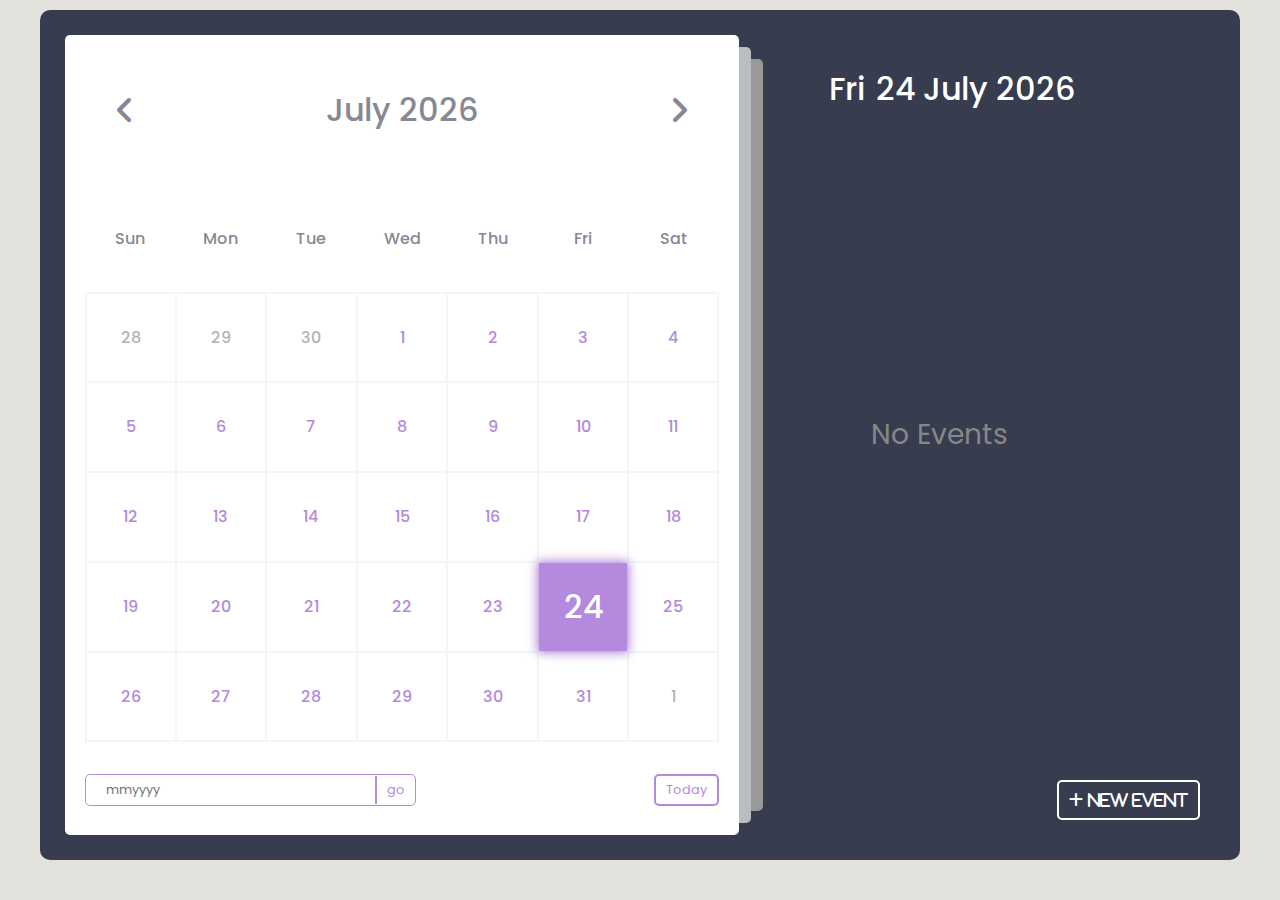
<file: pages/calendar.html>
<!DOCTYPE html>
<html lang="en">
<head>
    <meta charset="UTF-8">
    <meta http-equiv="X-UA-Compatible" content="IE=edge">
    <meta name="viewport" content="width=device-width, initial-scale=1.0">
    <title>Calendar</title>
    <link rel="stylesheet" href="../css/for-schools-styling.css">
    <link rel="stylesheet" href="../css/for-schools.css">
    <link rel="stylesheet" href="https://cdnjs.cloudflare.com/ajax/libs/font-awesome/6.3.0/css/all.min.css"> 
   
</head>
<body>
    <div class="calendar-wrapper">
        <div class="calendar-container">
            <div class="left">
                <div class="calendar">
                    <div class="month">
                        <i class="fa fa-angle-left prev"></i>
                        <div class="date"></div>
                        <i class="fa fa-angle-right next"></i>
                    </div>
                    <div class="weekdays">
                        <div>sun</div>
                        <div>mon</div>
                        <div>tue</div>
                        <div>wed</div>
                        <div>thu</div>
                        <div>fri</div>
                        <div>sat</div>
                    </div>
                    <div class="days"></div>
                    <div class="goto-today">
                        <div class="goto">
                            <input type="text" placeholder="mmyyyy" class="date-input">
                            <button class="goto-btn" type="submit">go</button>
                        </div>
                        <button class="today-btn">Today</button>
                    </div>
                </div><!--close calendar-->
            </div> <!--close left-->
            <div class="right">
                <div class="today-date">
                    <div class="event-day"></div>
                    <div class="event-date"></div>
                </div>
                <div class="events"></div>
                
                <div class="add-event-wrapper">
                    <div class="add-event-header">
                        <div class="title">
                            Add Event with 4 digit 24 Hour Time Format
                        </div>
                        <i class="fa fa-times close"></i>
                    </div>
                    <div class="add-event-body">
                        <div class="add-event-input">
                            <input type="text" placeholder="Event Name" class="event-name">
                        </div>
                        <div class="add-event-input">
                            <input type="text" placeholder="Event Time From" class="event-time-from">
                        </div>
                        <div class="add-event-input">
                            <input type="text" placeholder="Event Time To" class="event-time-to">
                        </div>
                    </div><!--close add event body-->
                    <div class="add-event-footer">
                        <button class="add-event-btn">Add Event</button>
                    </div><!--close add event footer-->
                </div><!--close add event wrapper-->
            </div><!--close right-->
            <button class="add-event"><i class="fa fa-plus"> New Event</i></button>
        </div><!--close container -->
    </div>
  
    <script src="../scripts/calendar.js"></script>
</body>
</html>
</file>
<file: css/for-schools-styling.css>
@import url('https://fonts.googleapis.com/css2?family=Open+Sans:wght@300;400;500;600;700;800&family=Poppins:wght@100;200;300;400;500;600;700;800;900&family=Source+Sans+Pro:ital,wght@0,300;0,400;0,600;0,700;1,900&display=swap');

@import url('https://fonts.googleapis.com/css2?family=Ubuntu&display=swap');

/* --------------------------------- */
/* Custom Properties                 */
/* --------------------------------- */ 

:root {
  /* colors */ 
  --clr-white: 0 0% 100%;
  --clr-black: 0 0% 0%; 
  --clr-grey: 220 1.5% 39.4%;
  --clr-dark: 230 35% 7%;
  --clr-light: 231 77% 90%;
  --clr-gold: 46 65% 52%;
  --clr-pink: 340 100% 47%; 
  --clr-red: 0, 74%, 49%;
  --clr-orange: 23 95% 52%;
  --clr-yellow: 45.4 100% 50%;
  --clr-green: 150 52% 51%; 
  --clr-teal: 170.5 38.6% 55.3%;
  --clr-blue:  195.4, 100%, 16.1%;
  --clr-purple: 270 55% 70%;
  --clr-drk-purple: 283 96% 11%;
  --primary-clr: #b38add;

  /* font-weight */
  --fw-800: 800;
  --fw-700: 700;
  --fw-600: 600;
  --fw-500: 500;
  --fw-400: 400;
  --fw-300: 300;
  --fw-200: 200;
  --fw-100: 100;

  /* font-families */
  --ff-poppins: 'Poppins', sans-serif;
  --ff-source-sans-pro: 'Source Sans Pro', sans-serif;
    
  /* font-size upgrade*/
  --fs-01: clamp(3rem, 3.5vw, 4rem);
  --fs-02: clamp(2.5rem, 3vw, 3.5rem);
  --fs-03: clamp(2rem, 2.5vw, 3rem);
  --fs-04: clamp(1.5rem, 2vw, 2.5rem); 
  --fs-05: clamp(1rem, 1.5vw, 2rem); 
  --fs-06: clamp(.8rem, 1vw, 1.5rem);  
  
  /* spacing */
  --spacing-0: 0;
  --spacing-1: 0.5rem;
  --spacing-2: 0.75rem;
  --spacing-3: 1rem;
  --spacing-4: 1.25rem;
  --spacing-5: 1.5rem;

}


/* --------------------------------- */
/* Reset                             */
/* --------------------------------- */

/* Box sizing */
*, *::before, *::after                       {box-sizing: border-box; -webkit-box-sizing: border-box; -moz-box-sizing: border-box;}
/* Reset margins */
body, h1, h2, h3, h4, h5, p, figure, picture {margin: 0;}
/* Set up the body */
body                                         {font-family: var(--ff-poppins);font-size: var(--fs-06); color: hsl(var(--clr-dark));background-color: hsl(var(--clr-white)); overflow-x: hidden;}
/* makes images easier to work with */
img                                          {max-width: 100%; display: block;}
/* make form elements easier to work with */
input, button, textarea, select              {font: inherit;}

/*----- Accessibility ----- */
/* remove animations for people who've turned them off */
@media (prefers-reduced-motion: reduce)      {*, *::before, *::after { animation-duration: 0.01ms !important; animation-iteration-count: 1 !important;transition-duration: 0.01ms !important;scroll-behavior:auto !important; }}
/* Prevents the element that the class is attached to from being sent to the printer. */
@media print                                 {.noPrint { visibility: hidden; }}

/*----- Screen Reader Only ----- */
.sr-only {
  position: absolute;
  width: 1px;
  height: 1px;
  padding: 0;
  margin: -1px;
  overflow: hidden;
  clip: rect(0, 0, 0, 0);
  white-space: nowrap; /* added line */
  border: 0;
}


/* --------------------------------- */
/* Utility classes                   */
/* --------------------------------- */

/*----- General ----- */
.d-block                          {display: block;}
a                                 {text-decoration: none;}

/*----- Grid ----- */
.container              {margin-left: auto;margin-right: auto;padding-left: .4rem;padding-right: .4rem;width: 100%;}
.container.grid-xl      {max-width: 1400px;}
.container.grid-lg      {max-width: 1296px;}
.container.grid-md      {max-width: 991px;}
.container.grid-sm      {max-width: 767px;}
.container.grid-xs      {max-width: 575px;}

[class^="show-"], [class*="show-"] {display: none !important;}

.row {display: -ms-flexbox;display: flex;-ms-flex-wrap: wrap;flex-wrap: wrap;margin-left: -.4rem;margin-right: -.4rem;}


[class~="col-"], .column {-ms-flex: 1;flex: 1;max-width: 100%;padding-left: .4rem;padding-right: .4rem;}
[class^="column"][class*=" col-"]    {-ms-flex: none;flex: none;}

.col-12               {width: 100%;}
.col-11               {width: 91.66666667%;}
.col-10               {width: 83.33333333%;}
.col-9                {width: 75%;}
.col-8                {width: 66.66666667%;}
.col-7                {width: 58.33333333%;}
.col-6                {width: 50%;}
.col-5                {width: 41.66666667%;}
.col-4                {width: 33.33333333%;}
.col-3                {width: 25%;}
.col-2                {width: 16.66666667%;}
.col-1                {width: 8.33333333%;}

.col-auto             {-ms-flex: 0 0 auto;flex: 0 0 auto;max-width: none;width: auto;}
.col-mx-auto          {margin-left: auto;margin-right: auto;}
.col-ml-auto          {margin-left: auto;}
.col-mr-auto          {margin-right: auto;}

@media (max-width: 1400px) {
  [class^="col-xl-"], [class*=" col-xl-"], 
  .col-xl-auto        {-ms-flex: none;flex: none;}
  .col-xl-12          {width: 100%;}
  .col-xl-11          {width: 91.66666667%;}
  .col-xl-10          {width: 83.33333333%;}
  .col-xl-9           {width: 75%;}
  .col-xl-8           {width: 66.66666667%;}
  .col-xl-7           {width: 58.33333333%;}
  .col-xl-6           {width: 50%;}
  .col-xl-5           {width: 41.66666667%;}
  .col-xl-4           {width: 33.33333333%;}
  .col-xl-3           {width: 25%;}
  .col-xl-2           {width: 16.66666667%;}
  .col-xl-1           {width: 8.33333333%;}
  .col-xl-auto        {width: auto;}
  .hide-xl            {display: none !important;}
  .show-xl            {display: block !important;}
}

@media (max-width: 1199px) {
  [class^="col-lg-"], [class*=" col-lg-"], 
  .col-lg-auto        {-ms-flex: none;flex: none;}
  .col-lg-12          {width: 100%;}
  .col-lg-11          {width: 91.66666667%;}
  .col-lg-10          {width: 83.33333333%;}
  .col-lg-9           {width: 75%;}
  .col-lg-8           {width: 66.66666667%;}
  .col-lg-7           {width: 58.33333333%;}
  .col-lg-6           {width: 50%;}
  .col-lg-5           {width: 41.66666667%;}
  .col-lg-4           {width: 33.33333333%;}
  .col-lg-3           {width: 25%;}
  .col-lg-2           {width: 16.66666667%;}
  .col-lg-1           {width: 8.33333333%;}
  .col-lg-auto        {width: auto;}
  .hide-lg            {display: none !important;}
  .show-lg            {display: block !important;}
}

@media (max-width: 991px) {
  [class^="col-md-"], [class*=" col-md-"], 
  .col-md-auto        {-ms-flex: none;flex: none;}
  .col-md-12          {width: 100%;}
  .col-md-11          {width: 91.66666667%;}
  .col-md-10          {width: 83.33333333%;}
  .col-md-9           {width: 75%;}
  .col-md-8           {width: 66.66666667%;}
  .col-md-7           {width: 58.33333333%;}
  .col-md-6           {width: 50%;}
  .col-md-5           {width: 41.66666667%;}
  .col-md-4           {width: 33.33333333%;}
  .col-md-3           {width: 25%;}
  .col-md-2           {width: 16.66666667%;}
  .col-md-1           {width: 8.33333333%;}
  .col-md-auto        {width: auto;}
  .hide-md            {display: none !important;}
  .show-md            {display: block !important;}
}

@media (max-width: 767px) {
  [class^="col-sm-"], [class*=" col-sm-"], 
  .col-sm-auto        {-ms-flex: none;flex: none;}
  .col-sm-12          {width: 100%;}
  .col-sm-11          {width: 91.66666667%;}
  .col-sm-10          {width: 83.33333333%;}
  .col-sm-9           {width: 75%;}
  .col-sm-8           {width: 66.66666667%;}
  .col-sm-7           {width: 58.33333333%;}
  .col-sm-6           {width: 50%;}
  .col-sm-5           {width: 41.66666667%;}
  .col-sm-4           {width: 33.33333333%;}
  .col-sm-3           {width: 25%;}
  .col-sm-2           {width: 16.66666667%;}
  .col-sm-1           {width: 8.33333333%;}
  .col-sm-auto        {width: auto;}
  .hide-sm            {display: none !important;}
  .show-sm            {display: block !important;}
}

@media (max-width: 575px) {
  [class^="col-xs-"], [class*="col-xs-"], 
  .col-xs-auto        {-ms-flex: none;flex: none;}
  .col-xs-12          {width: 100%;}
  .col-xs-11          {width: 91.66666667%;}
  .col-xs-10          {width: 83.33333333%;}
  .col-xs-9           {width: 75%;}
  .col-xs-8           {width: 66.66666667%;}
  .col-xs-7           {width: 58.33333333%;}
  .col-xs-6           {width: 50%;}
  .col-xs-5           {width: 41.66666667%;}
  .col-xs-4           {width: 33.33333333%;}
  .col-xs-3           {width: 25%;}
  .col-xs-2           {width: 16.66666667%;}
  .col-xs-1           {width: 8.33333333%; }
  .col-xs-auto        {width: auto;}
  .hide-xs            {display: none !important;}
  .show-xs            {display: block !important;}
}

/*----- Background Colors ----- */
.bg-dark              {background-color: hsl(var(--clr-dark));}
.bg-accent            {background-color: hsl(var(--clr-light));}
.bg-black             {background-color: hsl(var(--clr-black));}
.bg-white             {background-color: hsl(var(--clr-white));}
.bg-grey              {background-color: hsl(var(--clr-grey));}
.bg-gold              {background-color: hsl(var(--clr-gold));}
.bg-pink              {background-color: hsl(var(--clr-pink));}
.bg-red               {background-color: hsl(var(--clr-red));}
.bg-orange            {background-color: hsl(var(--clr-orange));}
.bg-yellow            {background-color: hsl(var(--clr-yellow));}
.bg-green             {background-color: hsl(var(--clr-green));}
.bg-teal              {background-color: hsl(var(--clr-teal));}
.bg-blue              {background-color: hsl(var(--clr-blue));}
.bg-purple            {background-color: hsl(var(--clr-purple));}

/*----- Colors ----- */
.color-dark           {color: hsl(var(--clr-dark));}
.color-accent         {color: hsl(var(--clr-light));}
.color-black          {color: hsl(var(--clr-black));}
.color-white          {color: hsl(var(--clr-white));}
.color-grey           {color: hsl(var(--clr-grey));} 
.color-gold           {color: hsl(var(--clr-gold));}
.color-pink           {color: hsl(var(--clr-pink));}
.color-red            {color: hsl(var(--clr-red));}
.color-orange         {color: hsl(var(--clr-orange));}
.color-yellow         {color: hsl(var(--clr-yellow));}     
.color-green          {color: hsl(var(--clr-green));}   
.color-teal           {color: hsl(var(--clr-teal));}
.color-blue           {color: hsl(var(--clr-blue));}
.color-purple         {color: hsl(var(--clr-purple));}

/*----- Typography ----- */
h1, h2, h3, h4, h5, h6 {margin: 0;  font-weight: 400;}

.ff-poppins           {font-family: var(--ff-poppins);}
.ff-source-sans-pro   {font-family: var(--ff-source-sans-pro);}

.letter-spacing-1     {letter-spacing: 4.75px;}
.letter-spacing-2     {letter-spacing: 2.7px;}
.letter-spacing-3     {letter-spacing: 2.35px;}

/*----- Text Helper Classes ----- */
.text-right           {text-align: right;}
.text-center          {text-align: center;}
.text-left            {text-align: left;}
.text-uppercase       {text-transform: uppercase;}
.text-lowercase       {text-transform: lowercase;}
.text-capitalize      {text-transform: capitalize;}
.text-justify         {text-align: justify;}
.text-center          {text-align: center;}
.text-left            {text-align: left;}
.text-right           {text-align: right;}

/*----- Font Weight ----- */
.fs-1                 {font-size: var(--fs-01);}
.fs-2                 {font-size: var(--fs-02);}
.fs-3                 {font-size: var(--fs-03);}
.fs-4                 {font-size: var(--fs-04);}
.fs-5                 {font-size: var(--fs-05);}
.fs-6                 {font-size: var(--fs-06);}

/*----- Font Weight ----- */
.font-thin            {font-weight: var(--fw-100);}
.font-lighter         {font-weight: var(--fw-200);}
.font-light           {font-weight: var(--fw-300);}
.font-normal          {font-weight: var(--fw-400);}
.font-medium          {font-weight: var(--fw-500);}
.font-semibold        {font-weight: var(--fw-600);}
.font-bold            {font-weight: var(--fw-700);}
.font-extrabold       {font-weight: var(--fw-800);}

/* Styling HTML elements */
.text-bold            {font-weight: bold;}
.text-emphasized      {font-style: italic;}
.text-underlined      {text-decoration: underline;}
.address              {letter-spacing: .5px;}

/*----- Blockquote ----- */
blockquote                    {border-left: .1rem solid #dadee4;margin-left: 0;padding: .4rem .8rem;}
blockquote p:last-child       {margin-bottom: 0;}

/*----- Lists ----- */
ul.unordered-list             {list-style: circle inside; }
ol.ordered-list               {list-style: decimal inside;}
ol, ul                        {padding-left: 0;margin-top: 0;}
ul ul, ul ol, ol ol, ol ul    {margin: 1.5rem 0 1.5rem 3rem;font-size: 85%;}
li                            {margin-bottom: .25rem; }


/*----- Tables ----- */
.table                                          {border-collapse: collapse;margin-top: 10px;}
th, td                                          {padding: 8px 10px; text-align: left;border-bottom: 1px solid #E1E1E1; }
th:first-child, td:first-child                  {padding-left: 0;}
th:last-child, td:last-child                    {padding-right: 0;}

/* striped table  */
.table tbody tr.active,
.table-striped tbody tr.active, 
.table.table-hover tbody tr:hover               {background: #eef0f3;}
.table-striped tbody tr:nth-of-type(odd)        {background: #f7f8f9;}

/* border table  */
.table.table-bordered thead tbody               {border-collapse: collapse;}
.table-bordered td, .table-bordered th          {border: 1px solid #ddd; padding:8px} 

/* responsive table  */
.table-container                                {display: block;overflow-x: auto;white-space: nowrap; }
.table.table-responsive                         {padding-bottom: .75rem;}
.table.table-responsive                         {padding-bottom: .75rem;white-space: nowrap;}

/*----- Buttons ----- */



/*----- Forms ----- */



/*----- Responsive Images ----- */
.responsive-img                          {width: 100%;height: auto;}

/*----- Helper Classes ----- */
.float-left           {float: left !important;; }
.float-right          {float: right !important; }
.clearfix             {overflow: auto;}
.clearfix::after       {content: "";clear:both;display:block;height:0;line-height:0;visibility:hidden;}
.full-width           {width: 100%;box-sizing: border-box; }

/* Margins 4px 5px 10px 15px 20px */
.m-0   {margin: var(--spacing-0) !important;}
.m-1   {margin: var(--spacing-1) !important;}
.m-2   {margin: var(--spacing-2) !important;}
.m-3   {margin: var(--spacing-3) !important;}
.m-4   {margin: var(--spacing-4) !important;}
.m-5   {margin: var(--spacing-5) !important;}

.mt-0  {margin-top: var(--spacing-0) !important;}
.mt-1  {margin-top: var(--spacing-1) !important;}
.mt-2  {margin-top: var(--spacing-2) !important;}
.mt-3  {margin-top: var(--spacing-3) !important;}
.mt-4  {margin-top: var(--spacing-4) !important;}
.mt-5  {margin-top: var(--spacing-5) !important;}

.mb-0  {margin-bottom: var(--spacing-0) !important;}
.mb-1  {margin-bottom: var(--spacing-1) !important;}
.mb-2  {margin-bottom: var(--spacing-2) !important;}
.mb-3  {margin-bottom: var(--spacing-3) !important;}
.mb-4  {margin-bottom: var(--spacing-4) !important;}
.mb-5  {margin-bottom: var(--spacing-5) !important;}

.ml-0  {margin-left: var(--spacing-0) !important;}
.ml-1  {margin-left: var(--spacing-1) !important;}
.ml-2  {margin-left: var(--spacing-2) !important;}
.ml-3  {margin-left: var(--spacing-3) !important;}
.ml-4  {margin-left: var(--spacing-4) !important;}
.ml-5  {margin-left: var(--spacing-5) !important;}

.mr-0  {margin-right: var(--spacing-0) !important;}
.mr-1  {margin-right: var(--spacing-1) !important;}
.mr-2  {margin-right: var(--spacing-2) !important;}
.mr-3  {margin-right: var(--spacing-3) !important;}
.mr-4  {margin-right: var(--spacing-4) !important;}
.mr-5  {margin-right: var(--spacing-5) !important;}

.mx-0  {margin-left: var(--spacing-0) !important;margin-right: var(--spacing-0) !important;}
.mx-1  {margin-left: var(--spacing-1) !important;margin-right: var(--spacing-1) !important;}
.mx-2  {margin-left: var(--spacing-2) !important;margin-right: var(--spacing-2) !important;}
.mx-3  {margin-left: var(--spacing-3) !important;margin-right: var(--spacing-3) !important;}
.mx-4  {margin-left: var(--spacing-4) !important;margin-right: var(--spacing-4) !important;}
.mx-5  {margin-left: var(--spacing-5) !important;margin-right: var(--spacing-5) !important;}

.my-0  {margin-bottom: var(--spacing-0) !important;margin-top: var(--spacing-0) !important;}
.my-1  {margin-bottom: var(--spacing-1) !important;margin-top: var(--spacing-1) !important;}
.my-2  {margin-bottom: var(--spacing-2) !important;margin-top: var(--spacing-2) !important;}
.my-3  {margin-bottom: var(--spacing-3) !important;margin-top: var(--spacing-3) !important;}
.my-4  {margin-bottom: var(--spacing-4) !important;margin-top: var(--spacing-4) !important;}
.my-5  {margin-bottom: var(--spacing-5) !important;margin-top: var(--spacing-5) !important;}

/* Padding 4px 5px 10px 15px 20px */
.p-0   {padding: var(--spacing-0) !important;}
.p-1   {padding: var(--spacing-1) !important;}
.p-2   {padding: var(--spacing-2) !important;}
.p-3   {padding: var(--spacing-3) !important;}
.p-4   {padding: var(--spacing-4) !important;}
.p-5   {padding: var(--spacing-5) !important;}

.pt-0  {padding-top: var(--spacing-0) !important;}
.pt-1  {padding-top: var(--spacing-1) !important;}
.pt-2  {padding-top: var(--spacing-2) !important;}
.pt-3  {padding-top: var(--spacing-3) !important;}
.pt-4  {padding-top: var(--spacing-4) !important;}
.pt-5  {padding-top: var(--spacing-5) !important;}

.pb-0  {padding-bottom: var(--spacing-0) !important;}
.pb-1  {padding-bottom: var(--spacing-1) !important;}
.pb-2  {padding-bottom: var(--spacing-2) !important;}
.pb-3  {padding-bottom: var(--spacing-3) !important;}
.pb-4  {padding-bottom: var(--spacing-4) !important;}
.pb-5  {padding-bottom: var(--spacing-5) !important;}

.pl-0  {padding-left: var(--spacing-0) !important;}
.pl-1  {padding-left: var(--spacing-1) !important;}
.pl-2  {padding-left: var(--spacing-2) !important;}
.pl-3  {padding-left: var(--spacing-3) !important;}
.pl-4  {padding-left: var(--spacing-4) !important;}
.pl-5  {padding-left: var(--spacing-5) !important;}

.pr-0  {padding-right: var(--spacing-0) !important;}
.pr-1  {padding-right: var(--spacing-1) !important;}
.pr-2  {padding-right: var(--spacing-2) !important;}
.pr-3  {padding-right: var(--spacing-3) !important;}
.pr-4  {padding-right: var(--spacing-4) !important;}
.pr-5  {padding-right: var(--spacing-5) !important;}

.py-0  {padding-bottom: var(--spacing-0) !important;padding-top: var(--spacing-0) !important;}
.py-1  {padding-bottom: var(--spacing-1) !important;padding-top: var(--spacing-1) !important;}
.py-2  {padding-bottom: var(--spacing-2) !important;padding-top: var(--spacing-2) !important;}
.py-3  {padding-bottom: var(--spacing-3) !important;padding-top: var(--spacing-3) !important;}
.py-4  {padding-bottom: var(--spacing-4) !important;padding-top: var(--spacing-4) !important;}
.py-5  {padding-bottom: var(--spacing-5) !important;padding-top: var(--spacing-5) !important;}

.px-0  {padding-left: var(--spacing-0) !important;padding-right: var(--spacing-0) !important;}
.px-1  {padding-left: var(--spacing-1) !important;padding-right: var(--spacing-1) !important;}
.px-2  {padding-left: var(--spacing-2) !important;padding-right: var(--spacing-2) !important;}
.px-3  {padding-left: var(--spacing-3) !important;padding-right: var(--spacing-3) !important;}
.px-4  {padding-left: var(--spacing-4) !important;padding-right: var(--spacing-4) !important;}
.px-5  {padding-left: var(--spacing-5) !important;padding-right: var(--spacing-5) !important;}




/* --------------------------------- */
/* Components                        */
/* --------------------------------- */

/*-----  Modal Pop-Up CSS Component ----- */
.modal-content       {position: fixed;top: 0;right: 0;bottom: 0;left: 0;background: rgba(0, 0, 0, 0.5);color: var(--clr-dark);z-index: 99999;opacity:0; -webkit-transition: opacity 100ms ease-in; -moz-transition: opacity 100ms ease-in; transition: opacity 100ms ease-in;pointer-events: none;}
.modal-content:target{ opacity: 1; pointer-events: auto;}
.modal-content > div {max-width: 800px;width: 90%;position: relative;margin: 10% auto;padding: 20px;border-radius: 3px;background: #fff;}
.modal-content > p    {line-height: 1.1;}
.modal-close        {background:  #3e424b;color: #fff;line-height: 25px;position: absolute;right: -12px;text-align: center;top: -10px;padding-top: 5px;width: 34px;height: 34px;text-decoration: none;font-weight: bold;border-radius: 50%;-moz-border-radius: 50%;-webkit-border-radius: 50%;box-shadow: 1px 1px 3px #000;-moz-box-shadow: 1px 1px 3px #000;-webkit-box-shadow: 1px 1px 3px #000;}
.modal-close:hover   {background: #a9a9a9;}


/*----- Calendar JavaScript Component ----- */

/* a custom scroll bar */
::-webkit-scrollbar { width: 5px;}
::-webkit-scrollbar-track {background: #f5f5f5;border-radius: 50px;}
::-webkit-scrollbar-thumb {background: var(--primary-clr);border-radius: 50px;}

.calendar-wrapper {
  position: relative;
  min-height: 100vh;
  display: flex;
  align-items: center;
  justify-content: center;
  padding-bottom: 30px;
  background-color: #e2e1dc;
}

.calendar-container {
  position: relative;
  width: 1200px;
  min-height: 850px;
  margin: 0 auto;
  padding: 5px;
  color: #fff;
  display: flex;
  border-radius: 10px;
  background-color: #373c4f;
}

.left{
  width: 60%;
  padding: 20px;
}

.calendar {
  position: relative;
  width: 100%;
  height: 100%;
  display:flex;
  flex-direction: column;
  flex-wrap: wrap;
  justify-content: space-between;
  color: #878895;
  border-radius: 5px;
  background-color: #fff;
}

.calendar::before,
.calendar::after {
  content: "";
  position:absolute;
  top: 50%;
  left: 100%;
  width: 12px;
  height: 97%;
  border-radius: 0 5px 5px 0;
  background-color: #d3d5d6d7;
  transform: translateY(-50%)
}

.calendar::before {
    height: 94%;
    left: calc(100% + 12px);
    background-color: rgb(153,153,153);
}

.calendar .month {
    width: 100%;
    height: 150px;
    display: flex;
    align-items: center;
    justify-content: space-between;
    padding: 0 50px;
    font-size: 2rem;
    font-weight: 500;
    text-transform: capitalize;
}

.calendar .month .prev, 
.calendar .month .next {
    cursor: pointer;
}

.calendar .month .prev:hover, 
.calendar .month .next:hover {
    color: var(--primary-clr);
}
.calendar .weekdays {
    width: 100%;
    height: 100px;
    display: flex;
    align-items: center;
    justify-content: space-between;
    padding: 0 20px;
    font-size: 1rem;
    font-weight: 500;
    text-transform: capitalize;
}

.weekdays div {
    width: 14.28%;
    height: 100px;
    display: flex;
    align-items: center;
    justify-content: center;
}

.calendar .days {
    width: 100%;
    display: flex;
    flex-wrap: wrap;
    justify-content: space-between;
    padding: 0 20px;
    font-size: 1rem;
    font-weight: 500;
    margin-bottom:20px;
}

.calendar .days .day {
    width: 14.28%;
    height: 90px;
    display: flex;
    align-items: center;
    justify-content: center;
    cursor: pointer;
    color: var(--primary-clr);
    border: 1px solid #f5f5f5;
}

.calendar .days .day:nth-child(7n + 1) {
  border-left: 2px solid #f5f5f5;}
.calendar .days .day:nth-child(7n) {
  border-right: 2px solid #f5f5f5;}
.calendar .days .day:nth-child(-n + 7) {
  border-top: 2px solid #f5f5f5;}
.calendar .days .day:nth-child(n + 29) {
  border-bottom: 2px solid #f5f5f5;}

.calendar .days .day:not(.prev-date, .next-date):hover {
color: #fff;background-color: var(--primary-clr);}
.calendar .days .prev-date,
.calendar .days .next-date {
  color: #b3b3b3;
}
.calendar .days .active {
    position: relative;
    font-size: 2rem;
    color: #fff;
    background-color: var(--primary-clr);
  }
  .calendar .days .active::before {
    content: "";
    position: absolute;
    top: 0;
    left: 0;
    width: 100%;
    height: 100%;
    box-shadow: 0 0 10px 2px var(--primary-clr);
  }
.calendar .days .today {font-size: 2rem;}
.calendar .days .event {position: relative;}
.calendar .days .event::after {
  content: "";
  position: absolute;
  bottom: 10%;
  left: 50%;
  width: 75%;
  height: 6px;
  border-radius: 30px;
  transform: translateX(-50%);
  background-color: var(--primary-clr);
}

.calendar .days .day:hover.event::after {background-color: #fff;}
.calendar .days .active.event::after {background-color: #fff;bottom: 20%;}
.calendar .days .active.event {padding-bottom: 10px;}

.calendar .goto-today {
  width: 100%;
  height: 50px;
  display: flex;
  align-items: center;
  justify-content: space-between;
  gap: 5px;
  padding: 0 20px;
  margin-bottom: 20px;
  color: var(--primary-clr);
}

.calendar .goto-today .goto {
  display: flex;
  align-items: center;
  border-radius: 5px;
  overflow: hidden;
  border: 1px solid var(--primary-clr);
}

.calendar .goto-today .goto input {
  width: 100%;
  height: 30px;
  outline: none;
  border: none;
  border-radius: 5px;
  padding: 0 20px;
  color: var(--primary-clr);
  border-radius: 5px;
}

.calendar .goto-today button {
  padding: 5px 10px;
  border: 2px solid var(--primary-clr);
  border-radius: 5px;
  background-color: transparent;
  cursor: pointer;
  color: var(--primary-clr);
}
.calendar .goto-today button:hover {color: #fff;background-color: var(--primary-clr);}
.calendar .goto-today .goto button {border: none;border-left: 2px solid var(--primary-clr);border-radius: 0;}
.calendar-container.right {
  position: relative;
  width: 40%;
  min-height: 100%;
  padding: 20px 0;}
  
.right .today-date {
  width: 100%;
  height: 50px;
  display: flex;
  flex-direction: column;
  flex-wrap: wrap;
  gap: 10px;
  align-items: center;
  justify-content: space-between;
  padding: 0 40px;
  padding-left: 70px;
  margin-top: 50px;
  margin-bottom: 20px;
  text-transform: capitalize;
}
.right .today-date .event-day,
.right .today-date .event-date {
  font-size: 2rem;
  font-weight: 500;
}

.events {
  width: 100%;
  height: 100%;
  max-height: 600px;
  overflow-x: hidden;
  overflow-y: auto;
  display: flex;
  flex-direction: column;
  padding-left: 4px;
}
.events .event {
  position: relative;
  width: 95%;
  min-height: 70px;
  display: flex;
  justify-content: center;
  flex-direction: column;
  gap: 5px;
  padding: 0 20px;
  padding-left: 50px;
  color: #fff;
  background: linear-gradient(90deg, #3f4458, transparent);
  cursor: pointer;
}

/*for even events*/
.events .event:nth-child(even) {
  background: transparent;
}

.events .event:hover {
  background: linear-gradient(90deg, var(--primary-clr), transparent);
}

.events .event .title {
  display: flex;
  align-items: center;
  pointer-events: none;
}

.events .event .title .event-title {
  font-size: 1rem;
  font-weight: 400;
  margin-left: 20px;
}

.events .event i {
  color: var(--primary-clr);
  font-size: 0.5rem;
}

.events .event:hover i {
  color: #fff; 
}
.events .event .event-time {
  font-size: 0.8rem;
  font-weight: 400;
  color: #878895;
  margin-left: 15px;
  pointer-events: none;
}
.events .event:hover .event-time {
  color: #fff;
}

/* add tick in event after event name */
.events .event::after {
  content: "✓";
  position: absolute;
  top: 50%;
  right: 0;
  font-size: 3rem;
  line-height: 1;
  display: none;
  align-items: center;
  justify-content: center;
  opacity: 0.3;
  color: var(--primary-clr);
  transform: translateY(-50%);
}
.events .event:hover::after {
  display: flex;
}
.add-event {
  position: absolute;
  bottom: 40px;
  right: 40px;
  height: 40px;
  display: flex;
  align-items: center;
  justify-content: center;
  font-size: 1rem;
  color: #fff;
  border: 2px solid #fff;
  border-radius: 5px;
  padding: 0 10px;
  background-color: transparent;
  cursor: pointer;
}
.add-event:hover {
  opacity: 1;
  color: var(--primary-clr);
  border: 2px solid var(--primary-clr);
}
.add-event i {
  pointer-events: none;
}
.events .no-event {
  width: 100%;
  height: 100%;
  display: flex;
  align-items: center;
  justify-content: center;
  font-size: 1.5rem;
  font-weight: 500;
  color: #878787;
}
.add-event-wrapper {
  position: absolute;
  bottom: 100px;
  left: 50%;
  width: 90%;
  max-height: 0;
  overflow: hidden;
  border-radius: 5px;
  background-color: #fff;
  transform: translateX(-50%);
  transition: max-height 0.5s ease;
}
.add-event-wrapper.active {
  max-height: 300px;
}
.add-event-header {
  width: 100%;
  height: 50px;
  display: flex;
  align-items: center;
  justify-content: space-between;
  padding: 0 20px;
  color: #373c4f;
  border-bottom: 1px solid #f5f5f5;
}
.add-event-header .close {
  font-size: 1.5rem;
  cursor: pointer;
}
.add-event-header .close:hover {
  color: var(--primary-clr);
}

.add-event-header .title {
  font-size: 1rem;
  font-weight: 500;
}
.add-event-body {
  width: 100%;
  height: 100%;
  display: flex;
  flex-direction: column;
  gap: 5px;
  padding: 20px;
}
.add-event-body .add-event-input {
  width: 100%;
  height: 40px;
  display: flex;
  align-items: center;
  justify-content: space-between;
  gap: 10px;
}
.add-event-body .add-event-input input {
  width: 100%;
  height: 100%;
  outline: none;
  border: none;
  border-bottom: 1px solid #f5f5f5;
  padding: 0 10px;
  font-size: 1rem;
  font-weight: 400;
  color: #373c4f;
}
.add-event-body .add-event-input input::placeholder {
  color: #a5a5a5;
}
.add-event-body .add-event-input input:focus {
  border-bottom: 1px solid var(--primary-clr);
}
.add-event-body .add-event-input input:focus::placeholder {
  color: var(--primary-clr);
}
.add-event-footer {
  display: flex;
  align-items: center;
  justify-content: center;
  padding: 20px;
}
.add-event-footer .add-event-btn {
  height: 40px;
  font-size: 1rem;
  font-weight: 500;
  outline: none;
  border: none;
  color: #fff;
  background-color: var(--primary-clr);
  border-radius: 5px;
  cursor: pointer;
  padding: 5px 10px;
  border: 1px solid var(--primary-clr);
}
.add-event-footer .add-event-btn:hover {
  background-color: transparent;
  color: var(--primary-clr);
}
 /*Media Queries */

 @media (max-width : 1000px) {
  .calendar-wrapper {
      align-items: flex-start;
      justify-content: flex-start;
  }
  .calendar-container {
    min-height: 100vh;
    flex-direction: column;
    border-radius: 0;
  }
  .calendar-container .left {
    width: 100%;
    height: 100%;
    padding: 20px 0;
  }
  .calendar-container.right {
    width: 100%;
    height: 100%;
    padding: 20px 0;
  }
  .calendar::before,
  .calendar::after {
    top: 100%;
    left: 50%;
    width: 97%;
    height: 12px;
    border-radius: 0 0 5px 5px;
    transform: translateX(-50%);
  }
  .calendar::before{
    width: 94%;
    top: calc(100% + 12px)

  }
  .events {
    padding-bottom: 340px;
  }

  .add-event-wrapper {
    bottom: 100px;
  }
}
@media screen and (max-width: 500px) {
  .calendar .month {
    height: 75px;
  }
  .calendar .weekdays {
    height: 40px;
    font-size: 0.8rem;
  }
  .calendar .days .day.active,
  .calendar .days .day.today {
    font-size: 1rem;
  }
  .right .today-date {
    padding: 20px;
  }
}





/* --------------------------------- */
/* Media Queries                     */
/* --------------------------------- */

/*----- Extra-Small devices (portrait phones, less than 576px) ----- */
@media (max-width: 575px) {  }

/*----- Small devices (landscape phones, 576px up to 767px) ----- */
@media (max-width: 767px) {  }

/*----- Medium devices (tablets, 769px up to 991 px) ----- */ 
@media (max-width: 991px) {  }

/*----- Large devices (desktops, 992px to up 1199px) ----- */
@media (max-width: 1199px) {  }

/*----- X-Large devices (large desktops, 1200px up to 1400px) ----- */ 
@media (max-width: 1400px) {  }



/* Custom Styling  */

.styling p            {margin: 10px 6px 0 0;}
.bg-colors div        {margin: 7.5px 0; padding: 4px 0; border-radius: 4px; color:#000;} 
.bg-colors div p      {margin-left: 10px; font-weight: bold;}
.bg-colors >.bg-white {border: .25px solid #000;}
.colors p             {margin: 7.5px; font-weight: bold;} 
.utility-code         {font-family: 'Ubuntu', sans-serif; font-weight: bold; }
.sample p             {margin: 5px 0}
.display-box          {margin-top: 15px; padding: 4px; border-radius: 4px; place-items: center; border: 1px solid  hsl(186, 83%, 45%);}
.display-box p        {overflow-x: auto}
.display-list         {margin: 5px 0 5px 8px;}


.ff-poppins h3, .ff-source-sans-pro h3      {text-decoration: none; margin-top: 0;  border-bottom: none;color:none;}
</file>
<file: css/for-schools.css>
/* https://github.com/fernandaib/For-school-files
   v1.0 | 202306007
   License: none (public domain)
*/

/* ------------------------------------------STYLING = FORMS------------------------------------------*/

#for-schools fieldset{
  margin: 2em;
  padding: 1em 2em;  
  border-radius: 6px;   
  max-width: 500px;
  font-size: .8em;
}

#for-schools legend{
  font-size: 2em;
  padding: 0 .25em;  
  position: relative;
  top: -20px;
  left: -4px;
}

#for-schools label{
  display: block;
  margin-top: 1em;
}

#for-schools .checks label, #for-schools .radioBtns label{
  margin-top: 0;
}

#for-schools input, #for-schools textarea{
  padding: 0.5em;
  border: solid 1px #999;
  border-radius: 4px;
}

#for-schools textarea {
  min-width: 8em;
  min-width: 100%;
}

#for-schools input[type="email"], #for-schools input[type="text"]{
  width: 15em;
}

#for-schools .radioBtns p{
  margin-top: 1em;
}

#for-schools input[type = "checkbox"] + label {
  display: inline-block;
  margin-top: 0;
}

#for-schools input[type="submit"]{
  padding: 0.5em 1em;  
  border: none;
  font-size: 0.9em;
  margin-top: 1em;
  box-shadow: 2px 2px 0 #FFF;
}

input:focus, textarea:focus{
  outline: solid 1px #e6d089;
  border: solid 1px #e6d089;
  box-shadow: 0 0 3px #e6d089;
}

#for-schools .checks label{
  display: inline-block;  
}

.checks span::before{
  display: inline-block;
  font-family: "Font Awesome 6 Free";
  font-size: 1.5em;
  content: "\f0c8";
  color: #e6d089;
  vertical-align: middle;
  margin-top: -3px;
}

input[type="checkbox"]{
  position: absolute;
  width: 20px;
  height: 20px;
  margin-top: 1px;
  margin-left: -1px;
  opacity: 0;
}

input[type="checkbox"]:checked ~ span:before {
  content: "\f14a";
}

#for-schools .radioBtns label{
  display: inline-block;
  margin-right: .5em;
  padding-top: 0.75em;
}

.radioBtns span::before{
  display: inline-block;
  font-family: "Font Awesome 6 Free";
  font-size: 1em;
  content: "\f111";
  color: #e6d089;
  vertical-align: middle;
  margin-top: -3px;
}

input[type="radio"]{
  position: absolute;
  width: 20px;
  height: 20px;
  margin-top: -1px;
  margin-left: 2px;
  opacity: 0;
}

input[type="radio"]:checked ~ span:before {
  content: "\f192";
}


/* ------------------------------------------STYLING = BUTTONS------------------------------------------*/

.for-schools-btn-one{
  border: none;
  padding: .25em 1em;
  border-radius: 1em;
  cursor: pointer;
}

.for-schools-btn-two{
  border: none;
  padding: .25em 1em;
  box-shadow: 5px 5px 3px rgba(123, 123, 123, .5);
  cursor: pointer;  
}

.for-schools-btn-three{
  border: none;
  padding: .25em 1em;
  box-shadow: 4px 4px 0 hsl(231 77% 50%);
  cursor: pointer;
}

.for-schools-btn-four{
  border: solid 2px hsl(46 65% 32%);  
  padding: .25em 1em;
  border-radius: .25em;
  cursor: pointer;
}

.for-schools-btn-five{
  border: none;
  padding: .25em 1em;
  border-radius: 1em 0 1em;
  cursor: pointer;
}

.for-schools-btn-six{
  border: solid 3px hsl(231 77% 30%);  
  padding: 1em;
  border-radius: 50%;
  width: 2em;
  height: 2em;
  

  display: flex;
  align-items: center;
  justify-content: center;
  cursor: pointer;
}




/* ------------------------------------------COMPONENTS = NAV BAR------------------------------------------*/
.header-for-schools {
  font-family:sans-serif;
  font-size: clamp(1em, 3vw, 1.2em);
  position: sticky;
  top: 0;
  left: 0;
  width: 100%;

  display: flex;
  justify-content: space-between;
  align-items: center;

  background-color: #FFF;
  padding: 1rem 10%;
  box-shadow: 0 5px 3px rgba(123, 123, 123, .2);
  transition: 0.3s;       
}

.mainLogo-for-schools{    
  width: 25%;
  height: auto;
}

.mainLogo-for-schools a{    
  display: block;
}

.navigation-for-schools{
  display: flex;
  justify-content: space-between;
  align-items: center;
}

.menu-for-schools{
  display: flex;
  justify-content: space-between;
  flex-direction: row;
  align-items: center;
  z-index: 4;
  transition: 0.5s;
}

.menu-for-schools li{
    list-style-type: none;
    text-decoration: none;
    color: #7b7b7b;  
    display: block;
    padding-left: 1.5rem;          
}

.menu-for-schools li a{
    color: #7b7b7b;  
    text-decoration: none;
    transition: 0.3s;

}

.menu-for-schools li a:hover{
    background-color: rgba(123, 123, 123, .5);
    color: #FFF;
    padding: .25em .5em;
  
}

.hamburger-for-schools{    
    position: relative;
    width: 30px;
    height: 4px;
    background: #7b7b7b;
    border-radius: 10px;
    cursor: pointer;
    z-index: 5;
    transition: .3s; 
}

.hamburger-for-schools:before,
.hamburger-for-schools:after{
    content: "";
    position: absolute;
    height: 4px;
    right: 0;
    background: #7b7b7b;
    border-radius: 10px;
    width: 30px;
    transition: .3s; 
}

.hamburger-for-schools:before{
 top: -10px;
}
.hamburger-for-schools:after{
 top: 10px;
}

.toggleMenu-for-schools{
 position: absolute;
 width: 30px;
 height: 100%;
 z-index: 6;
 cursor: pointer;
 opacity: 0;
}

.hamburger-for-schools, .toggleMenu-for-schools{
 display: none;
}

.navigation-for-schools input:checked~.hamburger-for-schools{
 background: transparent;
}

.navigation-for-schools input:checked~.hamburger-for-schools:before{
 top: 0;
 transform: rotate(-45deg);
 width: 30px;
}

.navigation-for-schools input:checked~.hamburger-for-schools::after{
 top: 0;
 transform: rotate(45deg);
 width: 30px;
}

.navigation-for-schools input:checked~.menu-for-schools{
    right: 0;
    box-shadow: -10px 0 40px rgba(123, 123, 123, .2);
    
}

/*------------------------------------------COMPONENTS = JUMBOTRON NO BG PHOTO------------------------------------------*/
.jumbotron-for-schools{
  height: 100vh;
  display: flex;
  align-items: center;
  justify-content: center;
  background: #e9e9e9;
  color: #7b7b7b;
}

.jumbotron-for-schools .jumbotron-inner-for-schools{
  width: 70%;
}

.jumbotron-for-schools .jumbotron-inner-for-schools h2{
  font-size: clamp(1rem, 7vw, 6rem);
  font-weight: 700;
  margin-bottom: 1em;
}

.jumbotron-for-schools .jumbotron-inner-for-schools p{
  font-size: 17px;
  font-weight: 500;
  margin-bottom: 1em;
}

.jumbotron-btn-for-schools{
  display: flex;
  justify-content: center;
  gap: 2em;
}

.jumbotron-btn-for-schools .btn-one-for-schools{  
  background-color: #FFF;
  border: solid 2px #7b7b7b;
  border-radius: .5em;
  font-size: clamp(1rem, 2vw, 1.5rem);
  padding: .25em 1em;  
  cursor: pointer;
}

.jumbotron-btn-for-schools .btn-two-for-schools{
  background-color: #e3e3e3;
  border: solid 2px #FFF;
  border-radius: .5em;
  font-size: clamp(1rem, 2vw, 1.5rem);
  padding: .5em 1em;  
  cursor: pointer;
}

/*------------------------------------------COMPONENTS = JUMBOTRON WITH BG PHOTO------------------------------------------*/

.jumbotron-bg-for-schools{
  height: 100vh;
  display: flex;
  align-items: center;
  justify-content: center;
  background-image: url(../images/jumbotronImg.jpg); 
  background-repeat: no-repeat;  
  background-position: center; 
  background-size: cover;
}

.jumbotron-bg-for-schools .jumbotron-bg-inner-for-schools{
  width: 70%;
  
}

.jumbotron-bg-for-schools .jumbotron-bg-inner-for-schools h2{
  font-size: clamp(1rem, 7vw, 6rem);
  font-weight: 700;
  margin-bottom: 1em;  
  text-shadow: 1px 1px 3px #7b7b7b;
}

.jumbotron-bg-for-schools .jumbotron-bg-inner-for-schools p{
  font-size: clamp(.5rem, 1vw, 2.5rem);
  font-weight: 500;
  margin-bottom: 1em;  
  text-shadow: 2px 2px 3px #c0c0c0;
}

/* ------------------------------------------COMPONENTS = SLIDE------------------------------------------*/

.for-schools-body-slideshow {
  position: relative;
  padding: 3em;
  min-width: 700px; 
  margin: auto;
  text-align: center;
  z-index: -1;
    
}

.for-schools-title-slideshow {
  font-size: 2em;  
  margin-bottom: .5em;
}

.for-schools-slideshow {
  position: relative;
  width: 100%;
  margin: auto;
}

.for-schools-slideshow img {
  position: absolute;
  top: 0;
/*  left: 0;*/
  opacity: 0;
  transition: opacity 1s ease-in-out;
    
}

.for-schools-slideshow img.active {
  opacity: 1;
}

 /*================================================ TABLET SIZE ================================================*/


 @media screen and (max-width: 900px) {

   

   /* ------------------------------------------COMPONENTS = NAV------------------------------------------*/
   
   .hamburger-for-schools, .toggleMenu-for-schools{
    display: block;
  }

  .header-for-schools{
    padding: .5rem 2rem;      
  }
 
 .menu-for-schools{      
    justify-content: start;
    flex-direction: column;
    align-items: center;
    position: fixed;
    top: 0;
    right: -300px;
    background-color: #FFF;
    width: 300px;
    height: 100%;
    padding-top: 200px;
    z-index: 3;
  }

 .menu-for-schools li{
    
    width: 100%;
    padding: 30px;      
    box-shadow: 0 1px 3px rgba(123, 123, 123, .2)
    inset;
  } 
  
   /* ------------------------------------------COMPONENTS = SLIDE------------------------------------------*/

  .for-schools-body-slideshow{
    min-width: 500px;
  }  
  
  .for-schools-slideshow img{
      width: 420px;
  }
   
}

/*================================================ BIG MOBILE SIZE ================================================*/

@media screen and (max-width: 500px){
  .for-schools-body-slideshow {
      min-width: 350px;
      margin: auto;
  }
  
  .for-schools-slideshow img{
       width: 320px;
   }
   
}

/*================================================ SMALL MOBILE SIZE ================================================*/

@media screen and (max-width: 350px){
  .for-schools-body-slideshow {
      min-width: 300px;
      
      
  }
  
  .for-schools-slideshow img{
       width: 200px;
   }
   
}

/*================================================ TINY MOBILE SIZE ================================================*/

@media screen and (max-width: 300px){
  .for-schools-body-slideshow {
      min-width: 280px;
      
      
  }
  
  .for-schools-slideshow img{
       width: 180px;
   }
   
}
</file>
